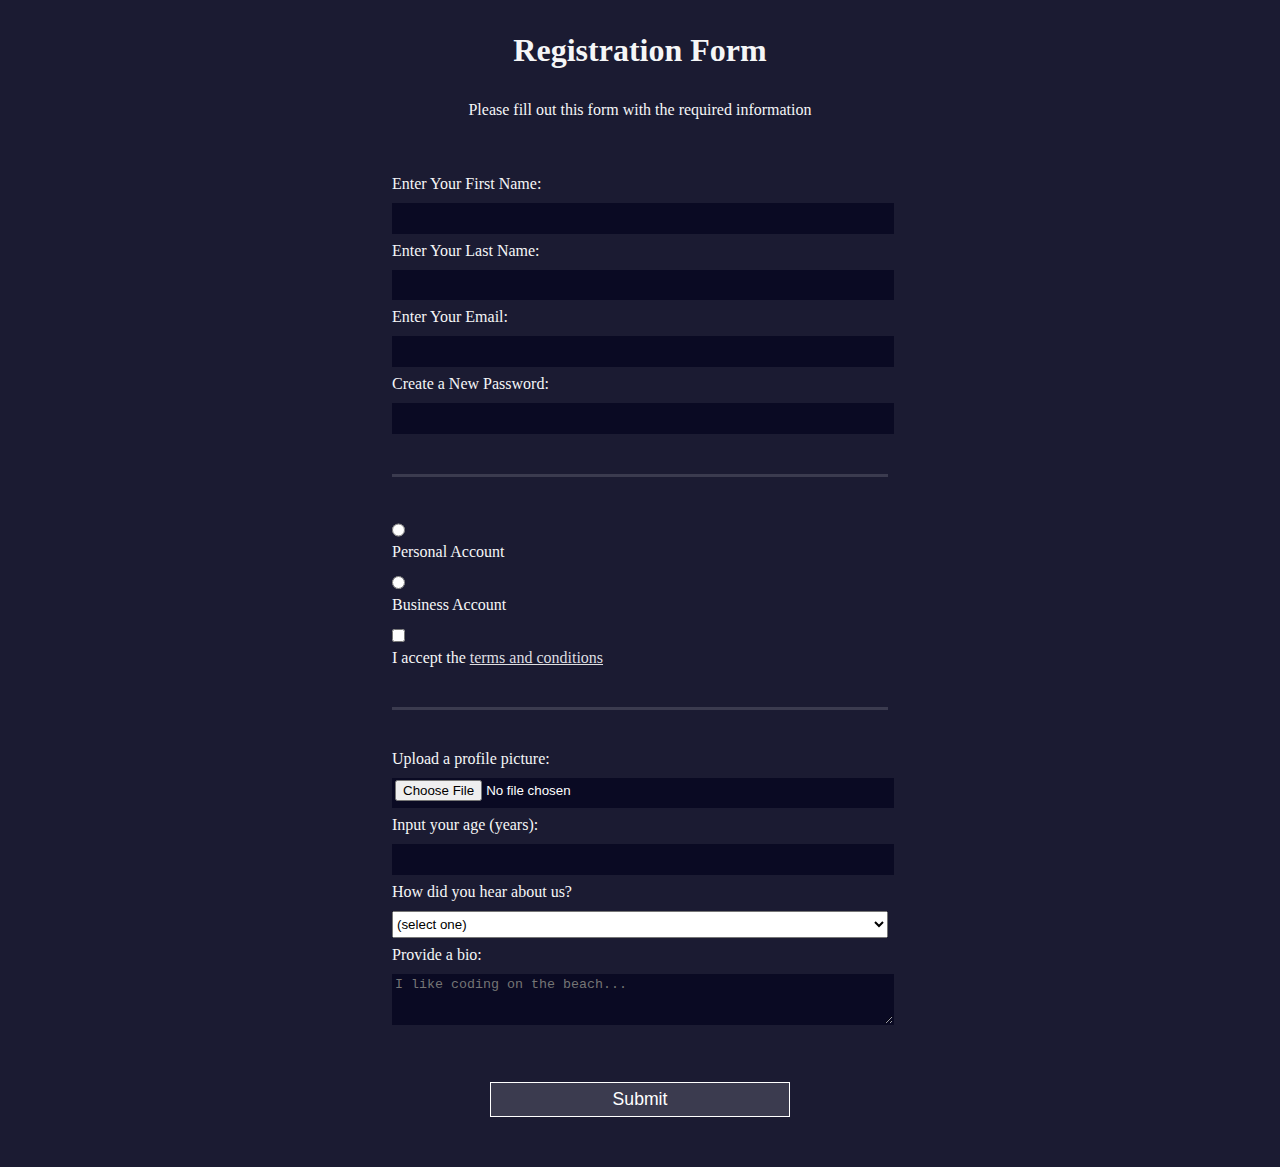
<file: responsive_web/3.Forms/index.html>
<!DOCTYPE html>
<html lang="en">
<head>
    <meta charset="UTF-8">
    <title>Registration Form</title>
    <link rel="stylesheet" href="styles.css">
</head>
<body>
    <h1>Registration Form</h1>
    <p>Please fill out this form with the required information</p>
    <form action="https://register-demo.freecodecamp.org" method="post">
        <fieldset>
            <label for="first-name">Enter Your First Name: <input type="text" id="first-name" name="first-name" required></label>
            <label for="last-name">Enter Your Last Name: <input type="text" id="last-name" name="last-name" required></label>
            <label for="email">Enter Your Email: <input type="email" id="email" name="email" required></label>
            <label for="new-password">Create a New Password: <input type="password" id="new-password" name="new-password" minlength="8" pattern="[a-z0-5]{8,}" required></label>
        </fieldset>
        <fieldset>
            <label for="personal-account"><input type="radio" name="account-type" id="personal-account" class="inline"> Personal Account</label>
            <label for="business-account"><input type="radio" name="account-type" id="business-account" class="inline"> Business Account</label>
            <label for="terms-and-conditions"><input type="checkbox" id="terms-and-conditions" name="terms-and-conditions" class="inline" required> I accept the <a href="https://www.freecodecamp.org/news/terms-of-service/">terms and conditions</a></label>
        </fieldset>
        <fieldset>
            <label for="profile-picture">Upload a profile picture: <input type="file" id="profile-picture" name="profile-picture"></label>
            <label for="age">Input your age (years): <input type="number" min="13" max="120" id="age" name="age"></label>
            <label for="referrer">How did you hear about us?
                <select name="referrer" id="referrer">
                    <option value="">(select one)</option>
                    <option value="1">freeCodeCamp News</option>
                    <option value="2">freeCodeCamp YouTube Channel</option>
                    <option value="3">freeCodeCamp Forum</option>
                    <option value="4">Other</option>            
                </select>
            </label>
            <label for="bio">Provide a bio: <textarea id="bio" name="bio" rows="3" cols="30" placeholder="I like coding on the beach..."></textarea></label>
        </fieldset>
        <input type="submit" value="Submit">
    </form>
</body>
</html>
</file>
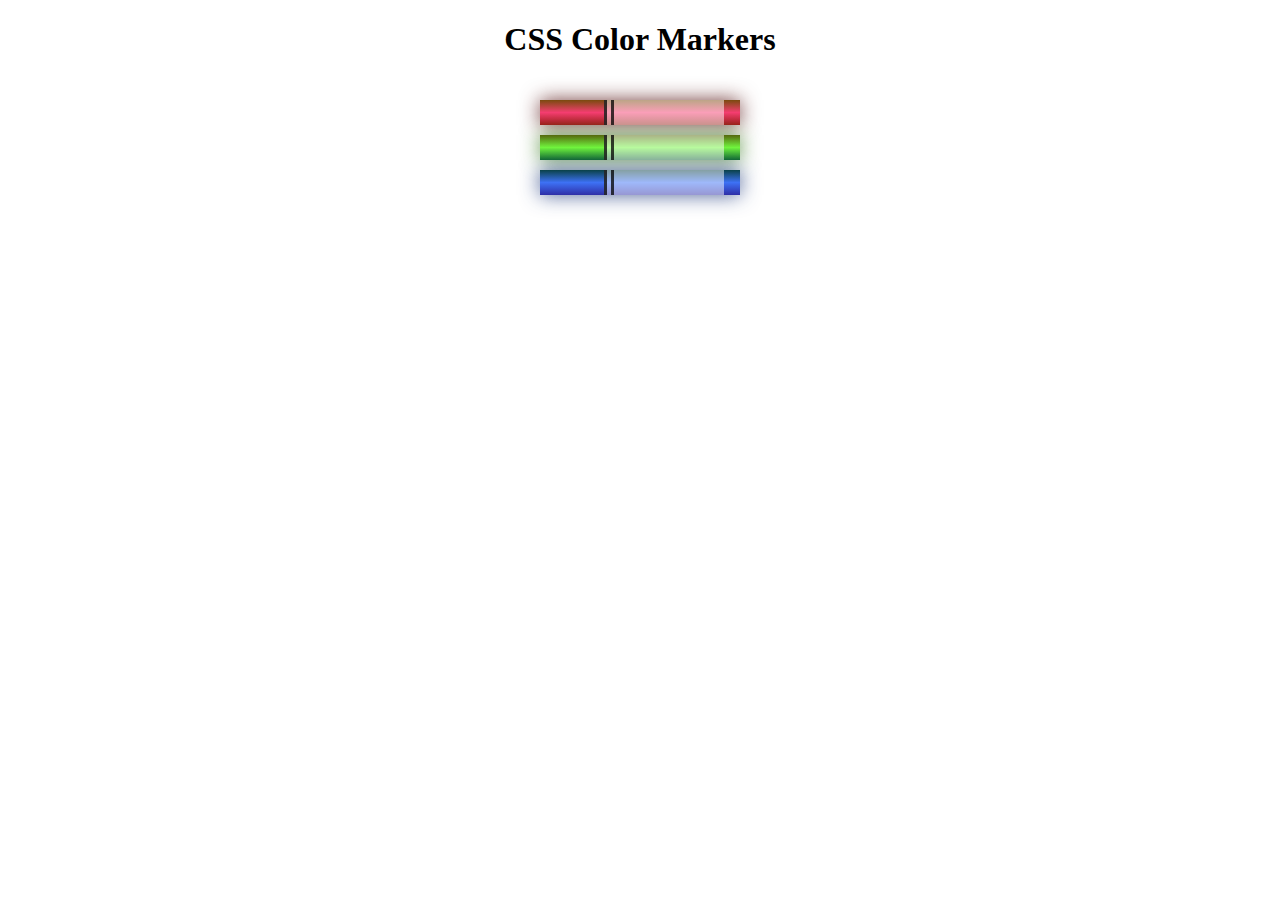
<file: responsive_web/2.CSS/markers.html>
<!DOCTYPE html>
<html lang="en">
  <head>
    <meta charset="utf-8">
    <meta name="viewport" content="width=device-width, initial-scale=1.0">
    <title>Colored Markers</title>
    <link rel="stylesheet" href="markers.css">
  </head>
  <body>
    <h1>CSS Color Markers</h1>
    <div class="container">
      <div class="marker red">
        <div class="cap"></div>
        <div class="sleeve"></div>
      </div>
      <div class="marker green">
        <div class="cap"></div>
        <div class="sleeve"></div>
      </div>
      <div class="marker blue">
        <div class="cap"></div>
        <div class="sleeve"></div>
      </div>
    </div>
  </body>
</html>
</file>
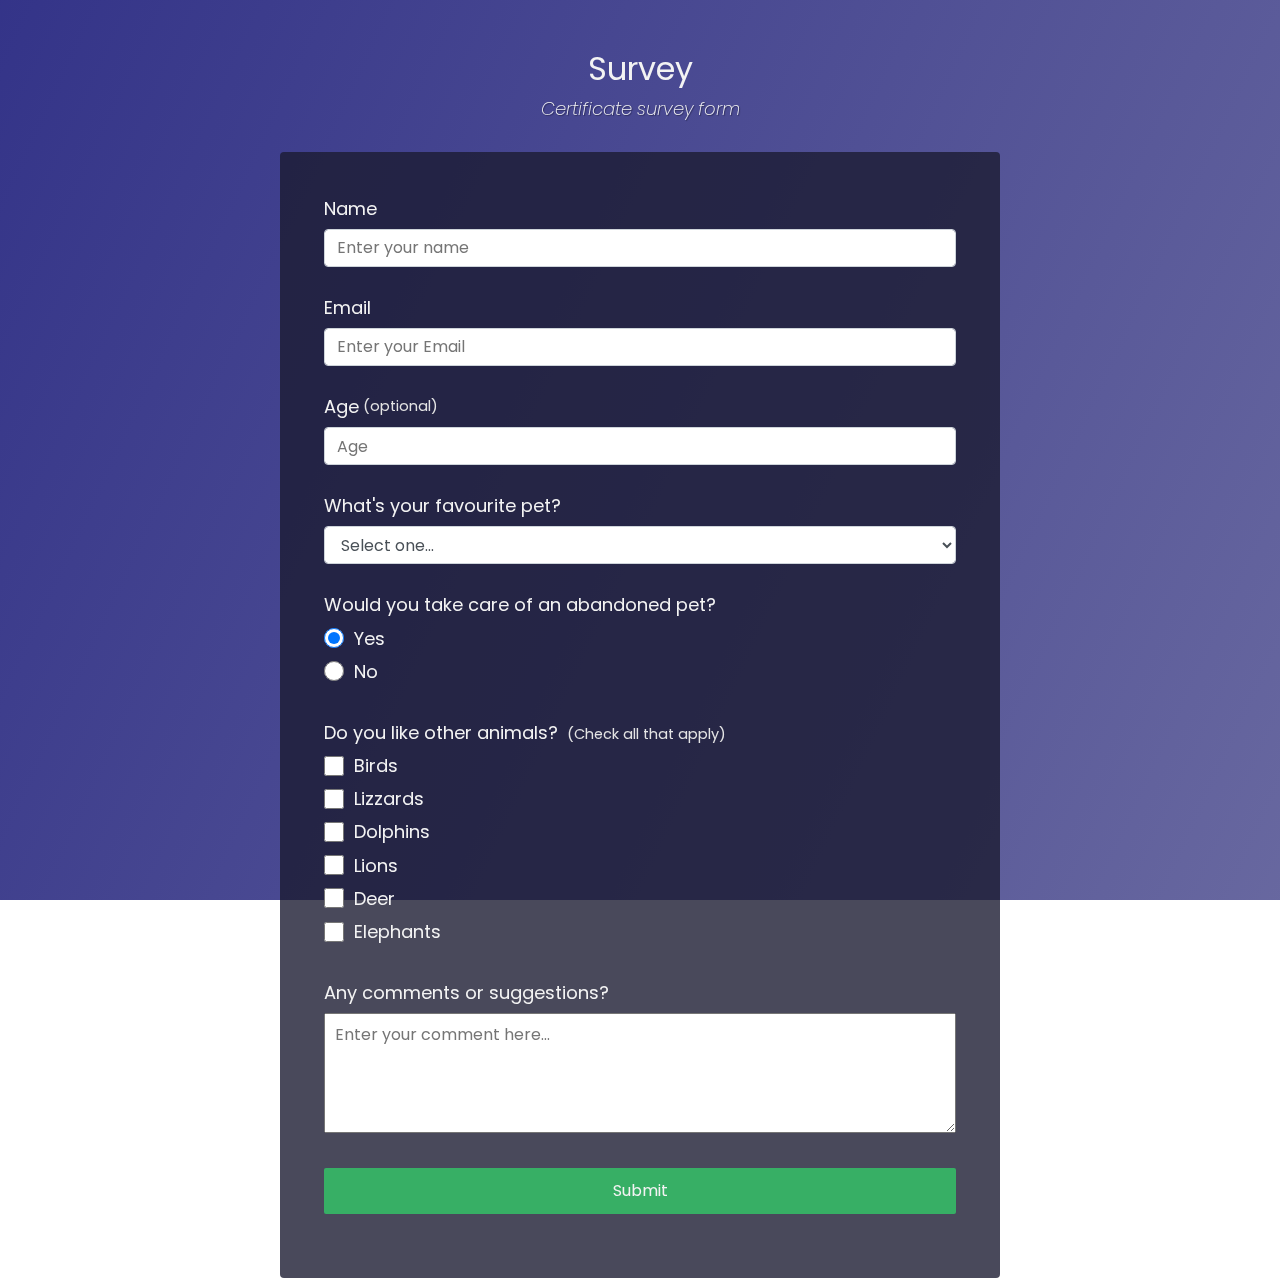
<file: responsive_web/3.Forms/certificate.html>
<!DOCTYPE html>
<html>
  <head>
    <link rel="stylesheet" href="certificate.css" />
  </head>
  <body>
    <div class="container">
      <header class="header">
        <h1 id="title" class="text-center">Survey</h1>
        <p id="description" class="description text-center">
          Certificate survey form
        </p>
      </header>
      <form id="survey-form">
        <div class="form-group">
          <label id="name-label" for="name">Name</label>
          <input
            type="text"
            name="name"
            id="name"
            class="form-control"
            placeholder="Enter your name"
            required
          />
        </div>
        <div class="form-group">
          <label id="email-label" for="email">Email</label>
          <input
            type="email"
            name="email"
            id="email"
            class="form-control"
            placeholder="Enter your Email"
            required
          />
        </div>
        <div class="form-group">
          <label id="number-label" for="number"
            >Age<span class="clue">(optional)</span></label
          >
          <input
            type="number"
            name="age"
            id="number"
            min="10"
            max="99"
            class="form-control"
            placeholder="Age"
          />
        </div>
        <div class="form-group">
          <p>What's your favourite pet?</p>
          <select id="dropdown" name="role" class="form-control" required>
            <option disabled selected value>Select one...</option>
            <option value="student">Cat</option>
            <option value="job">Dog</option>
          </select>
        </div>

        <div class="form-group">
          <p>Would you take care of an abandoned pet?</p>
          <label>
            <input
              name="opposite-pet"
              value="yes"
              type="radio"
              class="input-radio"
              checked
            />Yes</label
          >
          <label>
            <input
              name="opposite-pet"
              value="no"
              type="radio"
              class="input-radio"
            />No</label
          >
        </div>

        <div class="form-group">
          <p> Do you like other animals?
            <span class="clue">(Check all that apply)</span>
          </p>

          <label
            ><input
              name="animals"
              value="birds"
              type="checkbox"
              class="input-checkbox"
            />Birds</label
          >
          <label>
            <input
              name="animals"
              value="lizzards"
              type="checkbox"
              class="input-checkbox"
            />Lizzards</label
          >
          <label
            ><input
              name="animals"
              value="dolphins"
              type="checkbox"
              class="input-checkbox"
            />Dolphins</label
          >
          <label
            ><input
              name="animals"
              value="lions"
              type="checkbox"
              class="input-checkbox"
            />Lions</label
          >
          <label
            ><input
              name="animals"
              value="deer"
              type="checkbox"
              class="input-checkbox"
            />Deer</label
          >
          <label
            ><input
              name="animals"
              value="elephants"
              type="checkbox"
              class="input-checkbox"
            />Elephants</label
          >          
        </div>

        <div class="form-group">
          <p>Any comments or suggestions?</p>
          <textarea
            id="comments"
            class="input-textarea"
            name="comment"
            placeholder="Enter your comment here..."
          ></textarea>
        </div>

        <div class="form-group">
          <button type="submit" id="submit" class="submit-button">
            Submit
          </button>
        </div>
      </form>
    </div>
  </body>
</html>
</file>
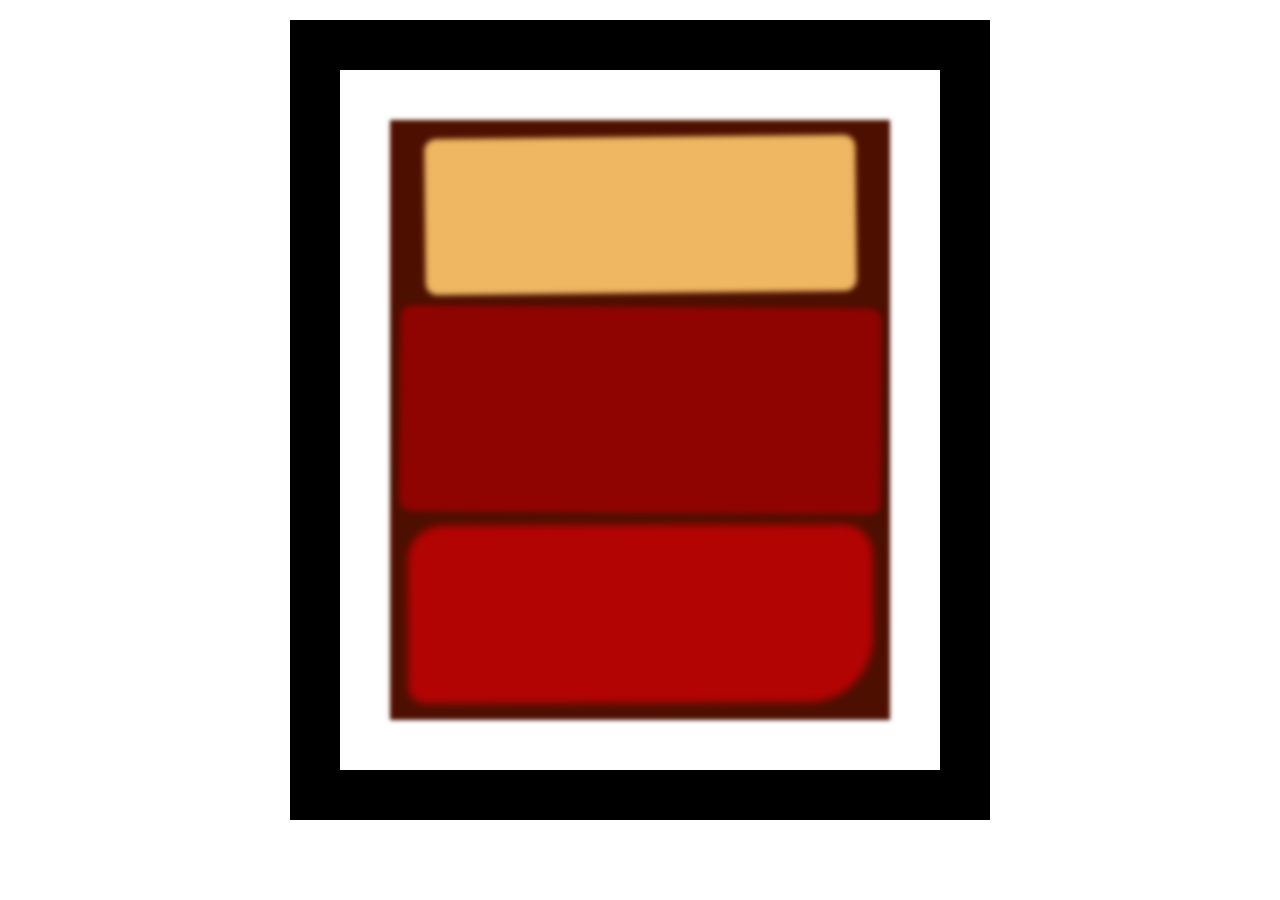
<file: responsive_web/4.CSS_Flexbox/1.rothko.html>
<!DOCTYPE html>
<html lang="en">
    <head>
        <meta charset="UTF-8">
        <title>Rothko Painting</title>
        <link rel="stylesheet" href="./1.rothko.css">
    </head>
    <body>
        <div class="frame">
            <div class="canvas">
                <div class="one"></div>
                <div class="two"></div>
                <div class="three"></div>
            </div>
        </div>
    </body>
</html>
</file>
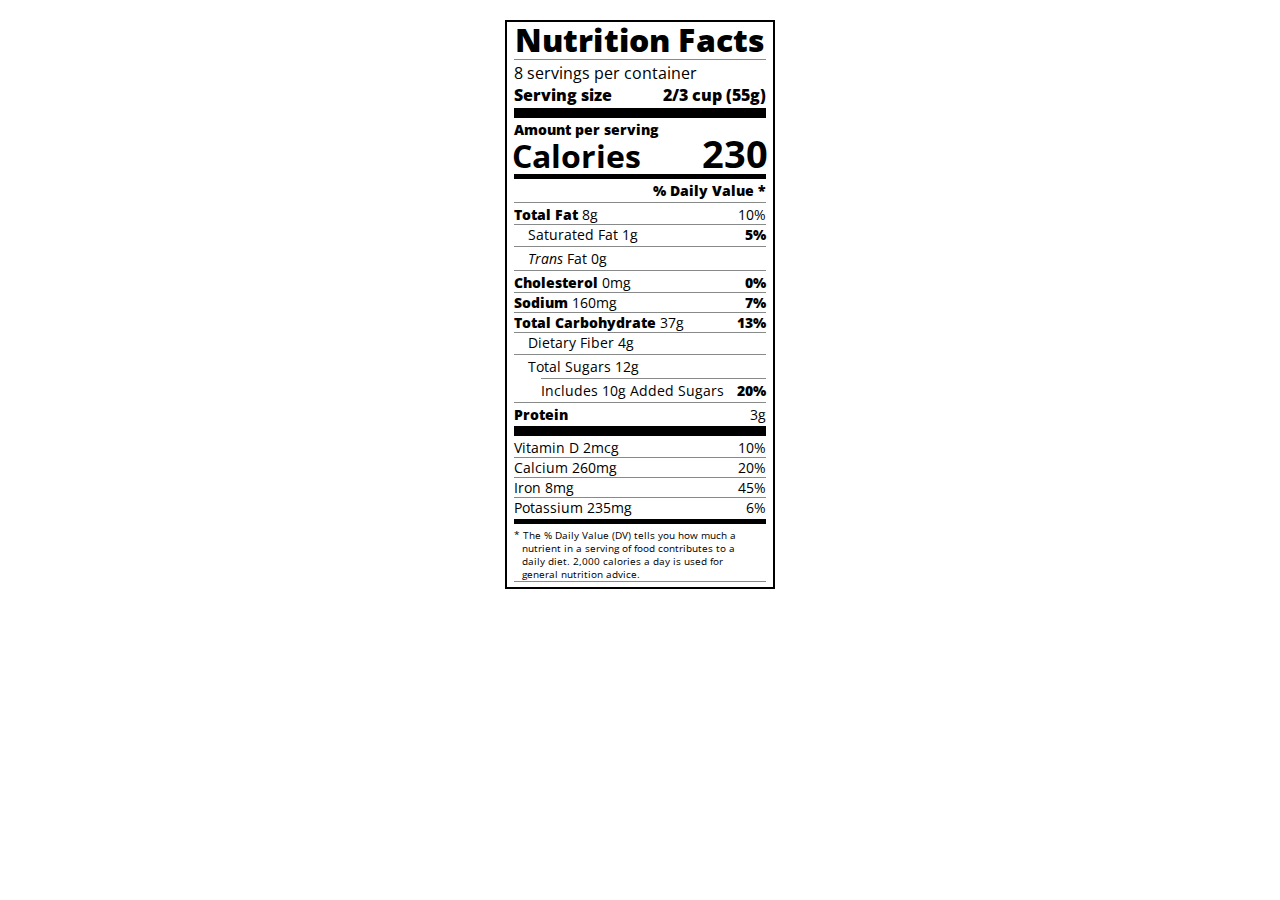
<file: responsive_web/4.CSS_Flexbox/3.nutrition_facts.html>
<!DOCTYPE html>
<html lang="en">

<head>
  <meta charset="UTF-8">
  <title>Nutrition Label</title>

  <link rel="stylesheet" href="https://fonts.googleapis.com/css?family=Open+Sans:400,700,800">
  <link rel="stylesheet" href="./3.nutrition_facts.css">
</head>

<body>
    <div class="label">
        <header>
            <h1 class="bold">Nutrition Facts</h1>
            <div class="divider"></div>
            <p>8 servings per container</p>
            <p class="bold">Serving size <span>2/3 cup (55g)</span></p>
        </header>
        <div class="divider large"></div>
        <div class="calories-info">
            <div class="left-container">                
                <h2 class="bold small-text">Amount per serving</h2>
                <p>Calories</p>
            </div>
            <span>230</span>
        </div>
        <div class="divider medium"></div>
        <div class="daily-value small-text">
            <p class="bold right no-divider">% Daily Value *</p>
            <div class="divider"></div>
            <p><span><span class="bold">Total Fat</span> 8g</span> <span>10%</span></p>
            <p class="indent no-divider">Saturated Fat 1g <span class="bold">5%</span></p>
            <div class="divider"></div>
            <p class="indent no-divider"><span><i>Trans</i> Fat 0g</span></p>
            <div class="divider"></div>
            <p><span><span class="bold">Cholesterol</span> 0mg</span> <span class="bold">0%</span></p>
            <p><span><span class="bold">Sodium</span> 160mg</span> <span class="bold">7%</span></p>
            <p><span><span class="bold">Total Carbohydrate</span> 37g</span> <span class="bold">13%</span></p>
            <p class="indent no-divider">Dietary Fiber 4g</p>
            <div class="divider"></div>
            <p class="indent no-divider">Total Sugars 12g</p>
            <div class="divider double-indent"></div>
            <p class="double-indent no-divider">Includes 10g Added Sugars <span class="bold">20%</span></p>
            <div class="divider"></div>
            <p class="no-divider"><span class="bold">Protein</span> 3g</p>
            <div class="divider large"></div>
            <p>Vitamin D 2mcg <span>10%</span></p>
            <p>Calcium 260mg <span>20%</span></p>
            <p>Iron 8mg <span>45%</span></p>
            <p class="no-divider">Potassium 235mg <span>6%</span></p>
            <div class="divider medium"></div>
            <p class="note">* The % Daily Value (DV) tells you how much a nutrient in a serving of food contributes to a daily diet. 2,000 calories a day is used for general nutrition advice.</p>
        </div>
    </div>
</body>
</html>
</file>
<file: responsive_web/3.Forms/styles.css>
body {
    width: 100%;
    height: 100vh;
    margin: 0;
    background-color: #1b1b32;
    color: #f5f6f7;
    font-family: Tahoma;
    font-size: 16px;
}

label {
    display: block;
    margin: 0.5rem 0;
}

h1, p {
    margin: 1em auto;
    text-align: center;
}

form {
    margin: 0 auto;
    min-width: 300px;
    max-width: 500px;
    width: 60vw;
    padding-bottom: 2em;
}

fieldset {
    border: none;
    padding: 2rem 0;
    border-bottom: 3px solid #3b3b4f;
}

fieldset:last-of-type {
    border-bottom: none;
}

input, textarea, select {
    display: block;
    width: 100%;
    margin: 10px 0 0 0;
    min-height: 2em;
}

.inline {
    width: unset;
    margin: 0 0.5em 0 0;
    vertical-align: middle;
}

input, textarea {
    background-color: #0a0a23;
    border: 1px solid #0a0a23;
    color: #ffffff;
}

input[type="submit"] {
    display: block;
    width: 60%;
    min-width: 300px;
    margin: 1em auto;
    height: 2em;
    font-size: 1.1rem;
    background-color: #3b3b4f;
    border-color: white;
}

input[type="file"] {
    padding: 1px 2px;
}

a {
    color: #dfdfe2;
}
</file>
<file: responsive_web/2.CSS/markers.css>
h1 {
    text-align: center;
  }
  
  .container {
    background-color: rgb(255, 255, 255);
    padding: 10px 0;
  }
  
  .marker {
    width: 200px;
    height: 25px;
    margin: 10px auto;
  }
  
  .cap {
    width: 60px;
    height: 25px;
  }
  
  .sleeve {
    width: 110px;
    height: 25px;
    background-color: rgba(255, 255, 255, 0.5);
    border-left: 10px double rgba(0, 0, 0, 0.75);
  }
  
  .cap, .sleeve {
    display: inline-block;
  }
  
  .red {
    background: linear-gradient(rgb(122, 74, 14), rgb(245, 62, 113), rgb(162, 27, 27));
    box-shadow: 0 0 20px 0 rgba(83, 14, 14, 0.8);
  }
  
  .green {
    background: linear-gradient(#55680D, #71F53E, #116C31);
    box-shadow: 0 0 20px 0 #3B7E20CC;
  }

  .blue {
    background: linear-gradient(hsl(186, 76%, 16%), hsl(223, 90%, 60%), hsl(240, 56%, 42%));
    box-shadow: 0 0 20px 0 hsla(223, 59%, 31%, 0.8);
  }
</file>
<file: responsive_web/3.Forms/certificate.css>
@import url('https://fonts.googleapis.com/css?family=Poppins:200i,400&display=swap');

:root {
  --color-white: #f3f3f3;
  --color-darkblue: #1b1b32;
  --color-darkblue-alpha: rgba(27, 27, 50, 0.8);
  --color-green: #37af65;
}

*,
*::before,
*::after {
  box-sizing: border-box;
}

body {
  font-family: 'Poppins', sans-serif;
  font-size: 1rem;
  font-weight: 400;
  line-height: 1.4;
  color: var(--color-white);
  margin: 0;
}

/* mobile friendly alternative to using background-attachment: fixed */
body::before {
  content: '';
  position: fixed;
  top: 0;
  left: 0;
  height: 100%;
  width: 100%;
  z-index: -1;
  background: var(--color-darkblue);
  background-image: linear-gradient(
      115deg,
      rgba(58, 58, 158, 0.8),
      rgba(136, 136, 206, 0.7)
    ),
    url(https://cdn.freecodecamp.org/testable-projects-fcc/images/survey-form-background.jpeg);
  background-size: cover;
  background-repeat: no-repeat;
  background-position: center;
}

h1 {
  font-weight: 400;
  line-height: 1.2;
}

p {
  font-size: 1.125rem;
}

h1,
p {
  margin-top: 0;
  margin-bottom: 0.5rem;
}

label {
  display: flex;
  align-items: center;
  font-size: 1.125rem;
  margin-bottom: 0.5rem;
}

input,
button,
select,
textarea {
  margin: 0;
  font-family: inherit;
  font-size: inherit;
  line-height: inherit;
}

button {
  border: none;
}

.container {
  width: 100%;
  margin: 3.125rem auto 0 auto;
}

@media (min-width: 576px) {
  .container {
    max-width: 540px;
  }
}

@media (min-width: 768px) {
  .container {
    max-width: 720px;
  }
}

.header {
  padding: 0 0.625rem;
  margin-bottom: 1.875rem;
}

.description {
  font-style: italic;
  font-weight: 200;
  text-shadow: 1px 1px 1px rgba(0, 0, 0, 0.4);
}

.clue {
  margin-left: 0.25rem;
  font-size: 0.9rem;
  color: #e4e4e4;
}

.text-center {
  text-align: center;
}

/* form */

form {
  background: var(--color-darkblue-alpha);
  padding: 2.5rem 0.625rem;
  border-radius: 0.25rem;
}

@media (min-width: 480px) {
  form {
    padding: 2.5rem;
  }
}

.form-group {
  margin: 0 auto 1.25rem auto;
  padding: 0.25rem;
}

.form-control {
  display: block;
  width: 100%;
  height: 2.375rem;
  padding: 0.375rem 0.75rem;
  color: #495057;
  background-color: #fff;
  background-clip: padding-box;
  border: 1px solid #ced4da;
  border-radius: 0.25rem;
  transition: border-color 0.15s ease-in-out, box-shadow 0.15s ease-in-out;
}

.form-control:focus {
  border-color: #80bdff;
  outline: 0;
  box-shadow: 0 0 0 0.2rem rgba(0, 123, 255, 0.25);
}

.input-radio,
.input-checkbox {
  display: inline-block;
  margin-right: 0.625rem;
  min-height: 1.25rem;
  min-width: 1.25rem;
}

.input-textarea {
  min-height: 120px;
  width: 100%;
  padding: 0.625rem;
  resize: vertical;
}

.submit-button {
  display: block;
  width: 100%;
  padding: 0.75rem;
  background: var(--color-green);
  color: inherit;
  border-radius: 2px;
  cursor: pointer;
}
</file>
<file: responsive_web/4.CSS_Flexbox/1.rothko.css>
.canvas {
    width: 500px;
    height: 600px;
    background-color: #4d0f00;
    overflow: hidden;
    filter: blur(2px);
}

.frame {
    border: black solid 50px;
    width: 500px;
    padding: 50px;
    margin: 20px auto;
}

.one {
    width: 425px;
    height: 150px;
    background-color: #efb762;
    margin: 20px auto;
    box-shadow: 0 0 3px 3px #efb762;
    border-radius: 9px;
    transform: rotate(-0.6deg);
}

.two {
    width: 475px;
    height: 200px;
    background-color: #8f0401;
    margin: 0 auto 20px;
    box-shadow: 0 0 3px 3px #8f0401;
    border-radius: 8px 10px 8px 10px;
    transform: rotate(0.4deg);
}

.three {
    width: 91%;
    height: 28%;
    background-color: #b20403;
    margin: auto;    
    filter: blur(2px);
    box-shadow: 0 0 5px 5px #b20403;
    border-radius: 30px 25px 60px 12px;
    transform: rotate(-0.2deg);
}

.one, .two {
    filter: blur(1px);
}
</file>
<file: responsive_web/4.CSS_Flexbox/3.nutrition_facts.css>
*{
    box-sizing: border-box;
}

body {
    font-family: "Open Sans", sans-serif;
}

html {
    font-size: 16px;
}

.label {
    border: 2px solid black;
    width: 270px;
    margin: 20px auto;
    padding: 0 7px;
}

header h1 {
    text-align: center;
    margin: -4px 0;
    letter-spacing: 0.15px;
}

p {
    margin: 0;
    display: flex;
    justify-content: space-between;
}

.divider {
    border-bottom: 1px solid #888989;
    margin: 2px 0;
}

.bold {
    font-weight: 800;
}

.large {
    height: 10px;
}

.large, .medium {
    background-color: black;
    border: 0;
}

.small-text {
    font-size: 0.85rem;
}

.calories-info h2 {
    margin: 0;
}

.calories-info {
    display: flex;
    justify-content: space-between;
    align-items: flex-end;
}

.left-container p {
    margin: -5px -2px;
    font-size: 2em;
    font-weight: 700;
}

.calories-info span {
    margin: -7px -2px;
    font-size: 2.4em;
    font-weight: 700;
}

.medium {
    height: 5px;
}

.right {
    justify-content: flex-end;
}

.indent {
    margin-left: 1em;
}

.daily-value p:not(.no-divider) {
    border-bottom: 1px solid #888989;
}

.double-indent {
    margin-left: 2em;
}

.note {
    font-size: 0.6rem;
    margin: 5px 0;
    padding: 0 8px;
    text-indent: -8px;
}
</file>
